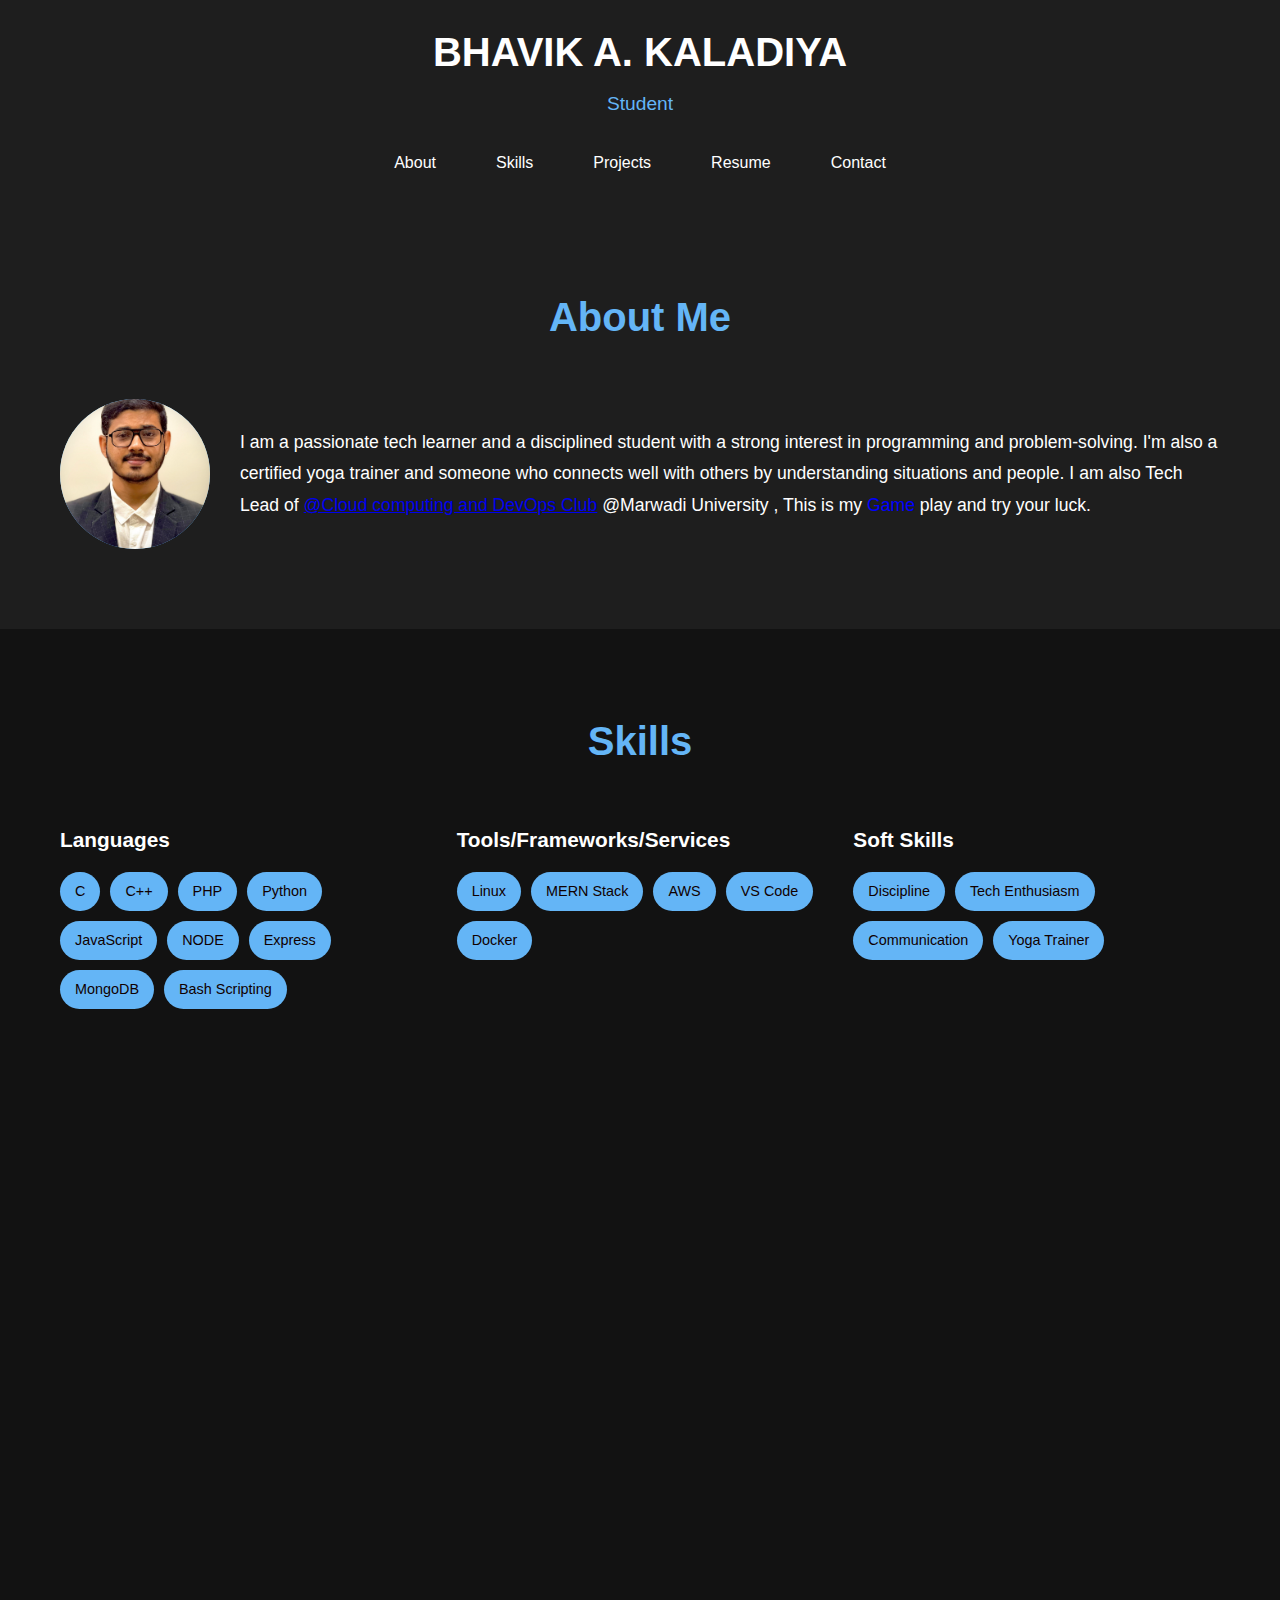
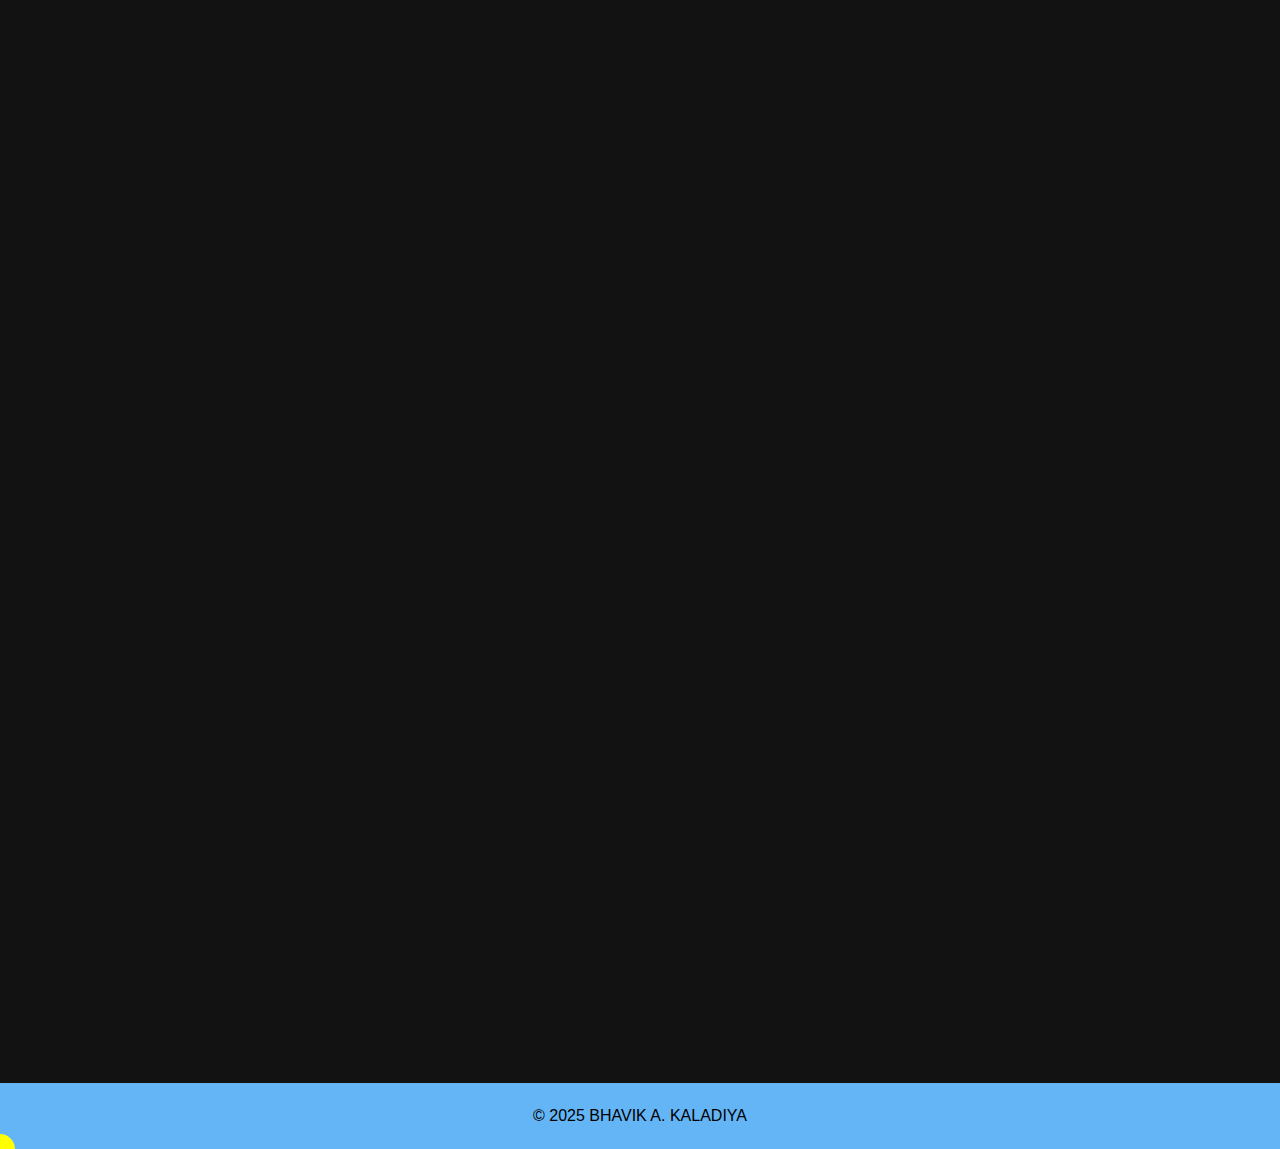
<file: index.html>
<!DOCTYPE html>
<html lang="en">
<head>
    <meta charset="UTF-8">
    <meta name="viewport" content="width=device-width, initial-scale=1.0">
    <title>BHAVIK A. KALADIYA - Portfolio</title>
    <link rel="stylesheet" href="style.css">
</head>
<body data-theme="dark">

    <!-- Header -->
    <header id="header">
        <div class="container">
            <div class="header-content">
                <h1>BHAVIK A. KALADIYA</h1>
                <p>Student</p>
                <!-- <button id="theme-toggle">🌙</button> -->
            </div>
            <nav>
                <a href="#about">About</a>
                <a href="#skills">Skills</a>
                <a href="#projects">Projects</a>
                <a href="#resume">Resume</a>
                <a href="#contact">Contact</a>


                
            </nav>
        </div>
    </header>

    <!-- About Section -->
    <section id="about" class="section">
        <div class="container">
            <h2>About Me</h2>
            <div class="about-content">
                <div class="profile-img"><img src="me.jpeg" alt="Bhavik Kaladiya"></div>

                <p>I am a passionate tech learner and a disciplined student with a strong interest in programming and problem-solving. 
                    I'm also a certified yoga trainer and someone who connects well with others by understanding situations
                     and people. I am also Tech Lead of <a href="https://ccdc.codeestro.com/dashboard/">@Cloud computing and DevOps Club</a> @Marwadi University                                 
                     , This is my <a style="text-decoration: none; color: blue;" href="https://bksony.github.io/JavaScript-Game-Find-the-queen-/"> Game</a> play and try your luck.   </p>
                
            </div>
        </div>
    </section>

    <!-- Skills Section -->
    <section id="skills" class="section">
        <div class="container">
            <h2>Skills</h2>
            <div class="skills-grid">
                <div class="skill-category">
                    <h3>Languages</h3>
                    <div class="skill-tags">
                        <span>C</span><span>C++</span><span>PHP</span><span>Python</span><span>JavaScript</span><span>NODE</span><span>Express</span><span>MongoDB</span><span>Bash Scripting</span>
                    </div>
                </div>
                <div class="skill-category">
                    <h3>Tools/Frameworks/Services</h3>
                    <div class="skill-tags">
                        <span>Linux</span><span>MERN Stack</span><span>AWS</span><span>VS Code</span><span>Docker</span>
                    </div>
                </div>
                <div class="skill-category">
                    <h3>Soft Skills</h3>
                    <div class="skill-tags">
                        <span>Discipline</span><span>Tech Enthusiasm</span><span>Communication</span><span>Yoga Trainer</span>
                    </div>
                </div>
            </div>
        </div>
    </section>

    <!-- Projects Section -->
    <section id="projects" class="section">
        <div class="container">
            <h2>Projects</h2>
            <div class="projects-grid">
<div class="project-card">
    <div class="project-img"></div>
    <h3>IdeaNest</h3>
    <p>IdeaNest is a dynamic web-based platform designed to help users share, explore, and manage innovative ideas. Built using PHP and SQL for backend operations, and HTML/CSS for a responsive frontend, the system allows users to submit ideas, categorize them, and view contributions from others. It features user input forms, database-driven content, and a simple, clean UI to ensure smooth interaction. Ideal for students, teams, or innovators looking to organize and present creative concepts effectively.</p>
    <div class="project-tech">Tech: HTML, CSS, JS, PHP, SQL</div>
    <div class="project-links">
        <a href="https://github.com/Bksony/IdeaNest.git">GitHub</a>
        
    </div>
</div>
<div class="project-card">
    <div class="project-img"></div>
    <h3>Gym-management</h3>
    <p>The Gym Management System is a web-based application developed to streamline gym operations. It allows users to register for memberships, update their details, purchase gym-related products, and manage membership fees. Built using PHP and SQL for backend functionality with a user-friendly HTML/CSS interface, the system supports efficient member data handling, payment tracking, and inventory interaction. It provides both administrators and users with a simple way to handle gym-related tasks digitally and securely.</p>
    <div class="project-tech">Tech: HTML, CSS, JS, PHP, SQL</div>
    <div class="project-links">
        <a href="https://github.com/Bksony/Gym-management-.git">GitHub</a>
        
    </div>
</div>
<div class="project-card">
    <div class="project-img"></div>
    <h3>FitGenius AI Based System</h3>
    <p>FitGenius is an AI-powered web application designed to personalize fitness experiences for users. The system analyzes user data like age, weight, fitness goals, and workout history to generate customized workout and diet plans. Built using PHP and SQL for backend processing and a responsive HTML/CSS frontend, FitGenius intelligently assists users in tracking progress, recommending workouts, and suggesting products or supplements based on individual needs. It combines traditional gym management with smart, AI-enhanced decision-making for modern fitness guidance.</p>
    <div class="project-tech">Tech: HTML, CSS, JS , Python, </div>
    <div class="project-links">
        <a href="https://github.com/Bksony/FItGenius-AI.git">GitHub</a>
        <!-- <a href="">Demo</a> -->
    </div>
</div>
    </section>

    <!-- Resume Section -->
    <section id="resume" class="section">
        <div class="container">
            <h2>Resume</h2>
            <div class="resume-buttons">
                <a class="btn" href="BHAVIK KALADIYA.pdf" target="_blank">View Resume</a>
                <a class="btn" href="BHAVIK KALADIYA.pdf" download>Download PDF</a>
            </div>
        </div>
    </section>

    <!-- Contact Section -->
    <section id="contact" class="section">
        <div class="container">
            <h2>Contact</h2>
            <div class="contact-info">
                <a href="mailto:bksony894@gmail.com">📧 bksony894@gmail.com</a>
                <a href="https://www.linkedin.com/in/bhavik-kaladiya/">💼 LinkedIn</a>
                <a href="https://github.com/Bksony">💻 GitHub</a>
                <a href="https://www.instagram.com/the_bk_sony/">📷 Instagram</a>
            </div>
        </div>
    </section>

    <!-- Footer -->
    <footer>
        <div class="container">
            <p>© 2025 BHAVIK A. KALADIYA</p>
        </div>
    </footer>

    <script src="main.js"></script>
</body>
</html>
</file>
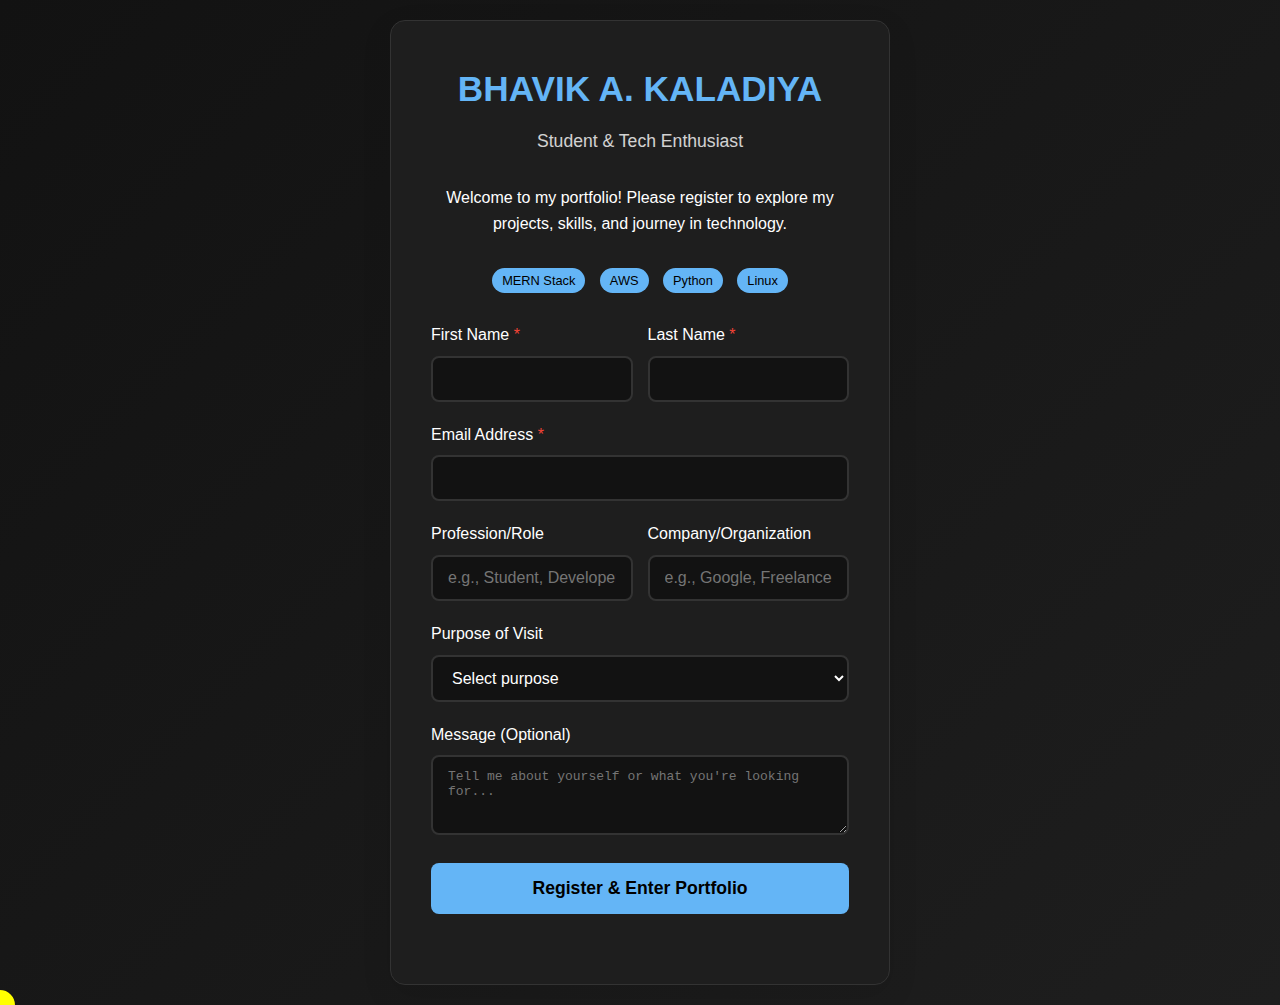
<file: register.html>
<!DOCTYPE html>
<html lang="en">
<head>
    <meta charset="UTF-8">
    <meta name="viewport" content="width=device-width, initial-scale=1.0">
    <title>Welcome - BHAVIK A. KALADIYA Portfolio</title>
    <link rel="stylesheet" href="style.css">
    <style>
        /* Additional styles for the registration page */
        .registration-container {
            min-height: 100vh;
            display: flex;
            align-items: center;
            justify-content: center;
            background: linear-gradient(135deg, var(--bg-color) 0%, var(--card-bg) 100%);
            padding: 20px;
        }
        
        .registration-card {
            background: var(--card-bg);
            border: 1px solid var(--border-color);
            border-radius: 15px;
            padding: 40px;
            text-align: center;
            max-width: 500px;
            width: 100%;
            box-shadow: 0 10px 30px rgba(0,0,0,0.1);
            transform: translateY(0);
            transition: transform 0.3s ease;
        }
        
        .registration-card:hover {
            transform: translateY(-5px);
        }
        
        .portfolio-title {
            font-size: 2.2em;
            margin-bottom: 10px;
            color: var(--accent-color);
            font-weight: bold;
        }
        
        .portfolio-subtitle {
            color: var(--text-color);
            margin-bottom: 30px;
            font-size: 1.1em;
            opacity: 0.8;
        }
        
        .welcome-text {
            margin-bottom: 30px;
            color: var(--text-color);
            line-height: 1.6;
        }
        
        .registration-form {
            text-align: left;
            margin: 30px 0;
        }
        
        .form-group {
            margin-bottom: 20px;
        }
        
        .form-group label {
            display: block;
            margin-bottom: 8px;
            color: var(--text-color);
            font-weight: 500;
        }
        
        .form-group input,
        .form-group select,
        .form-group textarea {
            width: 100%;
            padding: 12px 15px;
            border: 2px solid var(--border-color);
            border-radius: 8px;
            background: var(--bg-color);
            color: var(--text-color);
            font-size: 1em;
            transition: border-color 0.3s ease;
        }
        
        .form-group input:focus,
        .form-group select:focus,
        .form-group textarea:focus {
            outline: none;
            border-color: var(--accent-color);
        }
        
        .form-group textarea {
            resize: vertical;
            min-height: 80px;
        }
        
        .submit-btn {
            background: var(--accent-color);
            color: black;
            border: none;
            padding: 15px 30px;
            border-radius: 8px;
            font-size: 1.1em;
            cursor: pointer;
            transition: all 0.3s ease;
            width: 100%;
            font-weight: 600;
        }
        
        .submit-btn:hover {
            opacity: 0.9;
            transform: translateY(-2px);
        }
        
        .submit-btn:disabled {
            opacity: 0.6;
            cursor: not-allowed;
            transform: none;
        }
        
        .loading {
            display: none;
            margin-top: 20px;
            color: var(--accent-color);
            font-weight: 500;
        }
        
        .success-message {
            display: none;
            background: #4CAF50;
            color: white;
            padding: 15px;
            border-radius: 8px;
            margin-top: 20px;
        }
        
        .error-message {
            display: none;
            background: #f44336;
            color: white;
            padding: 15px;
            border-radius: 8px;
            margin-top: 20px;
        }
        
        .tech-badge {
            background: var(--accent-color);
            color: black;
            padding: 5px 10px;
            border-radius: 15px;
            font-size: 0.8em;
            margin: 0 5px;
        }
        
        .required {
            color: #f44336;
        }
        
        .form-row {
            display: flex;
            gap: 15px;
        }
        
        .form-row .form-group {
            flex: 1;
        }
        
        @media (max-width: 768px) {
            .registration-card {
                padding: 30px 20px;
                margin: 10px;
            }
            
            .portfolio-title {
                font-size: 1.8em;
            }
            
            .form-row {
                flex-direction: column;
                gap: 0;
            }
        }
    </style>
</head>
<body data-theme="dark">
    <div class="registration-container">
        <div class="registration-card">
            <h1 class="portfolio-title">BHAVIK A. KALADIYA</h1>
            <p class="portfolio-subtitle">Student & Tech Enthusiast</p>
            
            <div class="welcome-text">
                <p>Welcome to my portfolio! Please register to explore my projects, skills, and journey in technology.</p>
            </div>
            
            <div class="tech-stack">
                <span class="tech-badge">MERN Stack</span>
                <span class="tech-badge">AWS</span>
                <span class="tech-badge">Python</span>
                <span class="tech-badge">Linux</span>
            </div>
            
            <form class="registration-form" id="registrationForm">
                <div class="form-row">
                    <div class="form-group">
                        <label for="firstName">First Name <span class="required">*</span></label>
                        <input type="text" id="firstName" name="firstName" required>
                    </div>
                    <div class="form-group">
                        <label for="lastName">Last Name <span class="required">*</span></label>
                        <input type="text" id="lastName" name="lastName" required>
                    </div>
                </div>
                
                <div class="form-group">
                    <label for="email">Email Address <span class="required">*</span></label>
                    <input type="email" id="email" name="email" required>
                </div>
                
                <div class="form-row">
                    <div class="form-group">
                        <label for="profession">Profession/Role</label>
                        <input type="text" id="profession" name="profession" placeholder="e.g., Student, Developer, Designer">
                    </div>
                    <div class="form-group">
                        <label for="company">Company/Organization</label>
                        <input type="text" id="company" name="company" placeholder="e.g., Google, Freelancer">
                    </div>
                </div>
                
                <div class="form-group">
                    <label for="purpose">Purpose of Visit</label>
                    <select id="purpose" name="purpose">
                        <option value="">Select purpose</option>
                        <option value="hiring">Hiring/Recruitment</option>
                        <option value="collaboration">Collaboration</option>
                        <option value="learning">Learning/Inspiration</option>
                        <option value="networking">Networking</option>
                        <option value="client">Potential Client</option>
                        <option value="student">Fellow Student</option>
                        <option value="other">Other</option>
                    </select>
                </div>
                
                <div class="form-group">
                    <label for="message">Message (Optional)</label>
                    <textarea id="message" name="message" placeholder="Tell me about yourself or what you're looking for..."></textarea>
                </div>
                
                <button type="submit" class="submit-btn" id="submitBtn">
                    Register & Enter Portfolio
                </button>
                
                <div class="loading" id="loading">
                    📝 Registering your visit...
                </div>
                
                <div class="success-message" id="successMessage">
                    ✅ Registration successful! Redirecting to portfolio...
                </div>
                
                <div class="error-message" id="errorMessage">
                    ❌ Registration failed. Please try again.
                </div>
            </form>
        </div>
    </div>

    <script>
        // Registration form handling
        document.getElementById('registrationForm').addEventListener('submit', async function(e) {
            e.preventDefault();
            
            const submitBtn = document.getElementById('submitBtn');
            const loading = document.getElementById('loading');
            const successMessage = document.getElementById('successMessage');
            const errorMessage = document.getElementById('errorMessage');
            
            // Hide previous messages
            successMessage.style.display = 'none';
            errorMessage.style.display = 'none';
            
            // Show loading state
            submitBtn.disabled = true;
            loading.style.display = 'block';
            
            // Collect form data
            const formData = new FormData(this);
            const userData = {
                firstName: formData.get('firstName'),
                lastName: formData.get('lastName'),
                email: formData.get('email'),
                profession: formData.get('profession'),
                company: formData.get('company'),
                purpose: formData.get('purpose'),
                message: formData.get('message'),
                timestamp: new Date().toISOString(),
                userAgent: navigator.userAgent,
                ipAddress: 'Will be captured server-side',
                referrer: document.referrer || 'Direct visit'
            };
            
            try {
                // Send data to PHP backend
                const response = await fetch('save_user.php', {
                    method: 'POST',
                    headers: {
                        'Content-Type': 'application/json',
                    },
                    body: JSON.stringify(userData)
                });
                
                const result = await response.json();
                
                if (result.success) {
                    loading.style.display = 'none';
                    successMessage.style.display = 'block';
                    
                    // Redirect to main portfolio after 2 seconds
                    setTimeout(() => {
                        window.location.href = 'index.html';
                    }, 2000);
                } else {
                    throw new Error(result.message || 'Registration failed');
                }
                
            } catch (error) {
                console.error('Registration error:', error);
                loading.style.display = 'none';
                errorMessage.style.display = 'block';
                errorMessage.textContent = '❌ ' + error.message;
                
                submitBtn.disabled = false;
            }
        });
        
        // Apply cursor circle effect
        const cursor = document.createElement('div');
        cursor.classList.add('cursor-circle');
        document.body.appendChild(cursor);

        document.addEventListener('mousemove', e => {
            cursor.style.left = e.clientX + 'px';
            cursor.style.top = e.clientY + 'px';
        });
        
        // Form validation
        const inputs = document.querySelectorAll('input[required]');
        inputs.forEach(input => {
            input.addEventListener('blur', function() {
                if (!this.value.trim()) {
                    this.style.borderColor = '#f44336';
                } else {
                    this.style.borderColor = var('--border-color');
                }
            });
        });
        
        // Email validation
        document.getElementById('email').addEventListener('blur', function() {
            const emailRegex = /^[^\s@]+@[^\s@]+\.[^\s@]+$/;
            if (!emailRegex.test(this.value)) {
                this.style.borderColor = '#f44336';
            } else {
                this.style.borderColor = var('--border-color');
            }
        });
    </script>
    <script src="main.js"></script>
</body>
</html>
</file>
<file: style.css>
/* CSS Variables for Theme */
:root {
    --bg-color: #ffffff;
    --text-color: #333333;
    --accent-color: #007bff;
    --card-bg: #f8f9fa;
    --border-color: #e9ecef;
}

[data-theme="dark"] {
    --bg-color: #121212;
    --text-color: #ffffff;
    --accent-color: #64b5f6;
    --card-bg: #1e1e1e;
    --border-color: #333333;
}

/* Reset and Base Styles */
* { margin: 0; padding: 0; box-sizing: border-box; }
body { font-family: Arial, sans-serif; line-height: 1.6; color: var(--text-color); background: var(--bg-color); transition: all 0.3s ease; }
.container { max-width: 1200px; margin: 0 auto; padding: 0 20px; }
.section { padding: 80px 0; }

/* Header */
#header { background: var(--card-bg); padding: 20px 0; position: sticky; top: 0; z-index: 100; }
.header-content { text-align: center; margin-bottom: 20px; position: relative; }
.header-content h1 { font-size: 2.5em; margin-bottom: 5px; }
.header-content p { color: var(--accent-color); font-size: 1.2em; }
#theme-toggle { position: absolute; top: 0; right: 0; background: none; border: none; font-size: 1.5em; cursor: pointer; }
nav { display: flex; justify-content: center; gap: 30px; }
nav a { text-decoration: none; color: var(--text-color); padding: 10px 15px; border-radius: 5px; transition: all 0.3s ease; }
nav a:hover { background: var(--accent-color); color: rgb(0, 0, 0); }

/* About Section */
#about { background: var(--card-bg); }
.about-content { display: flex; align-items: center; gap: 30px; }
.profile-img { width: 150px; height: 150px; background: var(--accent-color); border-radius: 50%; flex-shrink: 0; }
#about p { font-size: 1.1em; line-height: 1.8; }

/* Skills Section */
h2 { text-align: center; font-size: 2.5em; margin-bottom: 50px; color: var(--accent-color); }
.skills-grid { display: grid; grid-template-columns: repeat(auto-fit, minmax(300px, 1fr)); gap: 30px; }
.skill-category h3 { margin-bottom: 15px; font-size: 1.3em; }
.skill-tags { display: flex; flex-wrap: wrap; gap: 10px; }
.skill-tags span { background: var(--accent-color); color: rgb(16, 0, 0); padding: 8px 15px; border-radius: 20px; font-size: 0.9em; }

/* Projects Section */
#projects { background: var(--card-bg); }
.projects-grid { display: grid; grid-template-columns: repeat(auto-fit, minmax(300px, 1fr)); gap: 30px; }
.project-card { background: var(--bg-color); border: 1px solid var(--border-color); border-radius: 10px; padding: 20px; transition: transform 0.3s ease; }
.project-card:hover { transform: translateY(-5px); }
.project-img { width: 100%; height: 150px; background: var(--border-color); border-radius: 5px; margin-bottom: 15px; }
.project-card h3 { margin-bottom: 10px; color: var(--accent-color); }
.project-tech { color: #666; font-size: 0.9em; margin: 10px 0; }
.project-links { display: flex; gap: 10px; margin-top: 15px; }
.project-links a { background: var(--accent-color); color: rgb(0, 0, 0); padding: 8px 15px; text-decoration: none; border-radius: 5px; font-size: 0.9em; }

/* Resume Section */
.resume-buttons { text-align: center; }
.btn { background: var(--accent-color); color: rgb(0, 0, 0); border: none; padding: 15px 30px; margin: 0 10px; border-radius: 5px; font-size: 1.1em; cursor: pointer; transition: opacity 0.3s ease; }
.btn:hover { opacity: 0.8; }

/* Contact Section */
#contact { background: var(--card-bg); }
.contact-info { display: flex; justify-content: center; flex-wrap: wrap; gap: 30px; }
.contact-info a { text-decoration: none; color: var(--text-color); font-size: 1.1em; padding: 10px 20px; border: 2px solid var(--accent-color); border-radius: 5px; transition: all 0.3s ease; }
.contact-info a:hover { background: var(--accent-color); color: white; }

/* Footer */
footer { background: var(--accent-color); color: rgb(0, 0, 0); text-align: center; padding: 20px 0; }

/* Mobile Responsive */
@media (max-width: 768px) {
    .header-content h1 { font-size: 2em; }
    nav { flex-wrap: wrap; gap: 15px; }
    .about-content { flex-direction: column; text-align: center; }
    .profile-img { width: 120px; height: 120px; }
    .contact-info { flex-direction: column; align-items: center; }
    .section { padding: 50px 0; }
    h2 { font-size: 2em; }
}


/* Profile image */
.profile-img img {
  width: 100%;
  height: 100%;
  object-fit: cover;
  border-radius: 50%;
}

/* Yellow circle cursor */
body {
  cursor: none;
}
.cursor-circle {
  width: 25px;
  height: 25px;
  border: 3px solid yellow;
  border-radius: 50%;
  position: fixed;
  pointer-events: none;
  transform: translate(-50%, -50%);
  transition: all 0.1s ease-out;
  z-index: 9999;
}

/* Soft skills hover effect */
.skill-category:nth-child(3) .skill-tags span {
  transition: all 0.3s ease;
  cursor: pointer;
}
.skill-category:nth-child(3) .skill-tags span:hover {
  transform: translateY(-8px) scale(1.05);
  background-image: linear-gradient(45deg, #ff416c, #ffce00, #40e0d0, #8a2be2);
  background-size: 200% 200%;
  color: white;
  animation: gradientShift 1s ease infinite;
}
@keyframes gradientShift {
  0% { background-position: 0% 50%; }
  50% { background-position: 100% 50%; }
  100% { background-position: 0% 50%; }
}

/* Hide default cursor */
body {
  cursor: none;
}

/* Custom yellow cursor circle */
.cursor-circle {
  position: fixed;
  width: 30px;
  height: 30px;
  background-color: yellow;
  border-radius: 50%;
  pointer-events: none;
  z-index: 10000;
  transform: translate(-50%, -50%);
  transition: top 0.05s, left 0.05s;
}

[data-theme="dark"] {
  --bg-color: #121212;
  --text-color: #ffffff;
  --accent-color: #64b5f6;
  --card-bg: #1e1e1e;
  --border-color: #333333;
}
</file>
